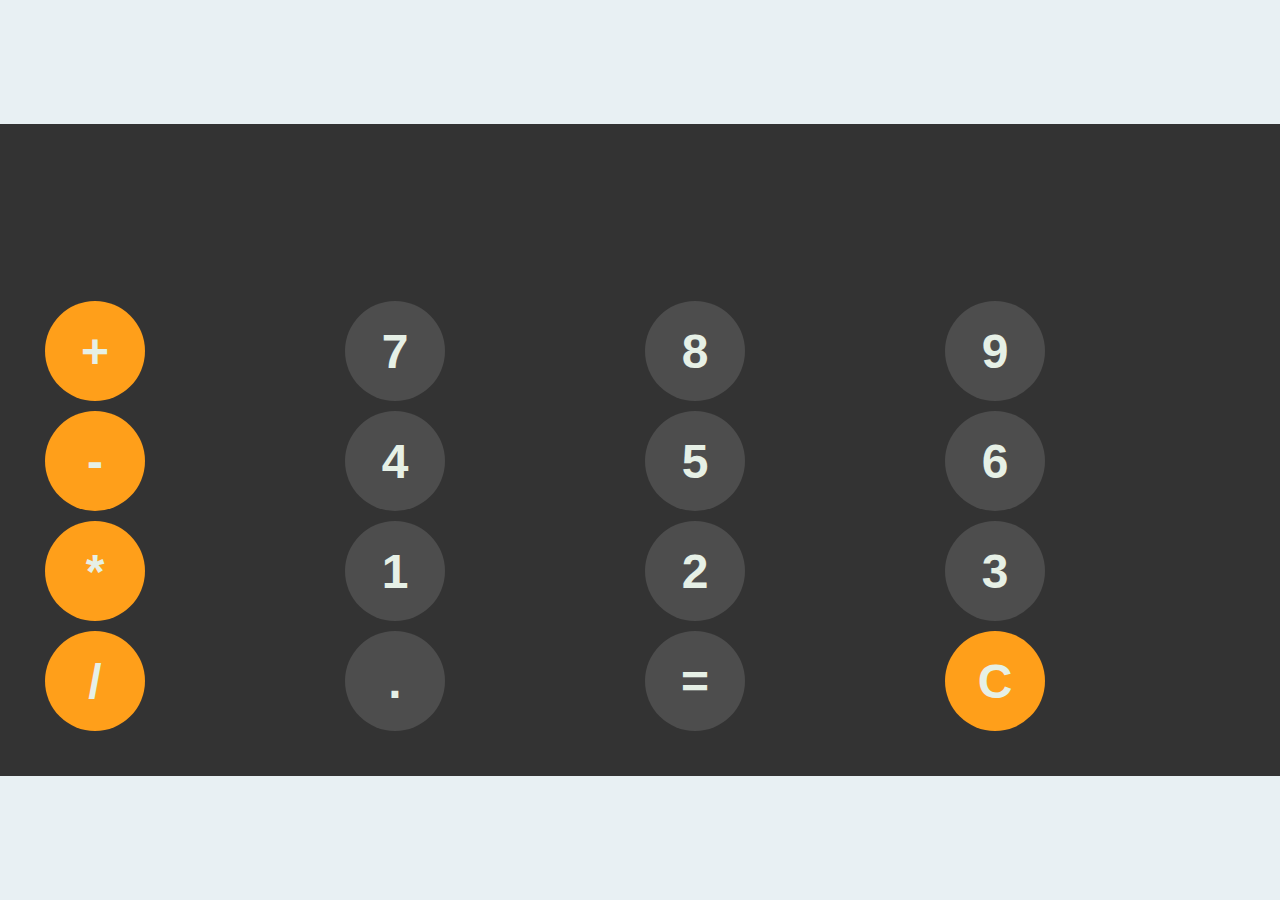
<file: JS Calculator/index.html>
<!DOCTYPE html>
<html lang="en">
<head>
    <meta charset="UTF-8">
    <meta name="viewport" content="width=device-width, initial-scale=1.0">
    <title>Js calculator</title>
    <link rel="stylesheet" href="style.css">
</head>
<body>
    <div id="display">
    <input id="display" readonly>
    <div id="keys">
        <button onclick="appendtodisplay('+')" class="operator-btn">+</button>
        <button onclick="appendtodisplay('7')">7</button>
        <button onclick="appendtodisplay('8')">8</button>
        <button onclick="appendtodisplay('9')">9</button>
        <button onclick="appendtodisplay('-')" class="operator-btn">-</button>
        <button onclick="appendtodisplay('4')">4</button>
        <button onclick="appendtodisplay('5')">5</button>
        <button onclick="appendtodisplay('6')">6</button>
        <button onclick="appendtodisplay('*')" class="operator-btn">*</button>
        <button onclick="appendtodisplay('1')">1</button>
        <button onclick="appendtodisplay('2')">2</button>
        <button onclick="appendtodisplay('3')">3</button>
        <button onclick="appendtodisplay('/')" class="operator-btn">/</button>
        <button onclick="appendtodisplay('.')">.</button>
        <button onclick="calculator()">=</button>
        <button onclick="cleardisplay()" class="operator-btn">C</button>
    </div>
    </div>
    
    <script src="index.js"></script>
</body>
</html>
</file>
<file: JS Calculator/style.css>
body {
    margin: 0;
    display: flex;
    justify-content: center;
    align-items: center;
    height: 100vh;
    background-color: rgb(232, 240, 243)
}
#calculator {
    font-family: Arial, sans-serif;
    background-color: hsl(0, 0%, 15%);
    border-radius: 15px;
    max-width: 500px;
    overflow: hidden;
}
#display {
    width: 100%;
    padding: 20px;
    font-size: 5rem;
    text-align: left;
    border: none;
    background-color: hsl(0, 0%, 20%);
}   
#keys {
    display: grid;
    grid-template-columns: repeat(4, 1fr);
    gap: 10px;
    padding: 25px;
    
}
button {
    width: 100px;
    height: 100px;
    border-radius: 50px;
    border: none;
    background-color: hsl(0, 0%, 30%);
    color: rgb(230, 240, 230);
    font-size: 3rem;
    font-weight: bold;
    cursor: pointer;
}
button:hover {
    background-color: hsl(0, 0%, 40%);
}
button:active {
    background-color: hsl(0, 0%, 50%);
}
.operator-btn{
background-color: hsl(35, 100%, 55%);
}
.operator-btn:hover{
    background-color: aliceblue;
}
.operator-btn:active {
    background-color: yellowgreen;
}
</file>
